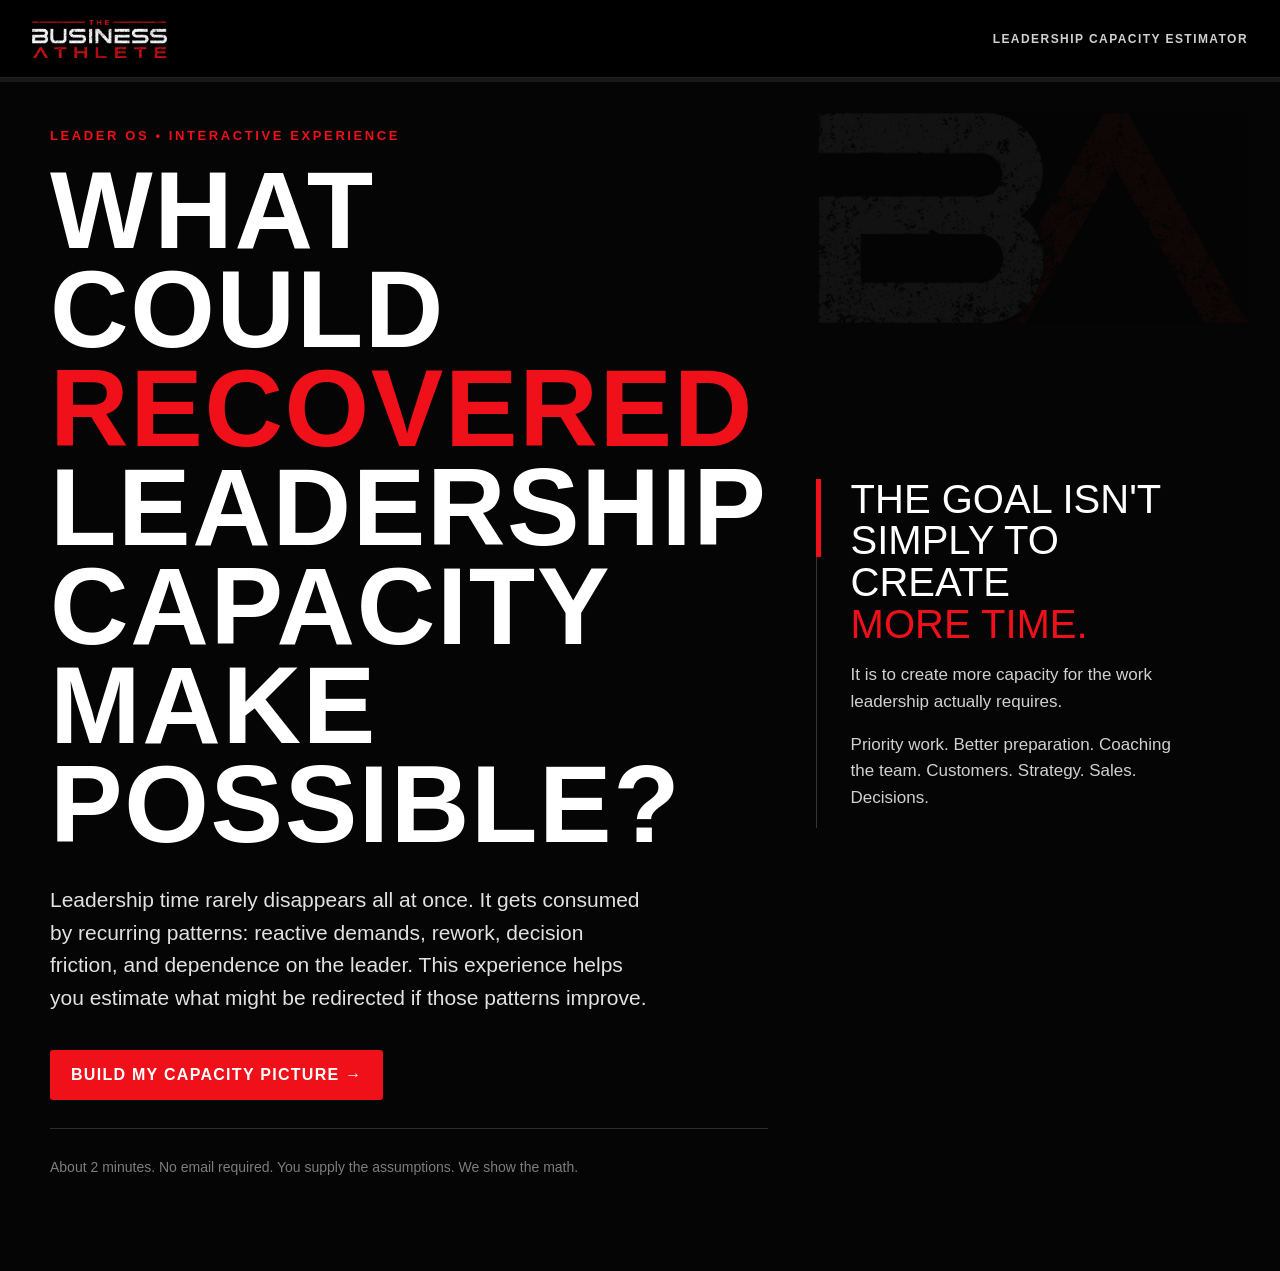
<file: index.html>
<!doctype html>
<html lang="en">
<head>
<meta charset="utf-8">
<meta name="viewport" content="width=device-width,initial-scale=1">
<title>Leadership Capacity Estimator | The Business Athlete</title>
<meta name="description" content="Explore where leadership capacity is being consumed and what could become possible if some of it were redirected.">
<link rel="stylesheet" href="styles.css">
</head>
<body>
<div class="app">
<header class="topbar">
  <img src="assets/brand-logo-dark.png" alt="The Business Athlete">
  <div class="top-right">Leadership Capacity Estimator</div>
</header>
<div class="progress-wrap"><div id="progress" class="progress"></div></div>

<section class="stage dark active" id="stage-hero">
  <img class="mono-ghost" src="assets/brand-mono-dark.png" alt="" aria-hidden="true">
  <div class="inner hero">
    <div>
      <div class="eyebrow">Leader OS • Interactive Experience</div>
      <h1>WHAT COULD<br><span class="red">RECOVERED</span><br>LEADERSHIP<br>CAPACITY<br>MAKE POSSIBLE?</h1>
      <p class="hero-copy">
        Leadership time rarely disappears all at once. It gets consumed by recurring patterns:
        reactive demands, rework, decision friction, and dependence on the leader.
        This experience helps you estimate what might be redirected if those patterns improve.
      </p>
      <div class="hero-action"><button class="cta" onclick="go(1)">Build My Capacity Picture →</button></div>
      <div class="rule"></div>
      <div class="note">About 2 minutes. No email required. You supply the assumptions. We show the math.</div>
    </div>
    <aside class="hero-aside">
      <div class="big">THE GOAL ISN'T<br>SIMPLY TO CREATE<br><span class="red">MORE TIME.</span></div>
      <p>It is to create more capacity for the work leadership actually requires.</p>
      <p>Priority work. Better preparation. Coaching the team. Customers. Strategy. Sales. Decisions.</p>
    </aside>
  </div>
</section>

<section class="stage light" id="stage-people">
  <div class="inner">
    <div class="step-head">
      <div>
        <div class="step-kicker">01 • Scope</div>
        <h2 class="step-title">WHO ARE WE<br><span class="red">THINKING ABOUT?</span></h2>
        <p class="step-lead">
          Choose one leader or a leadership team. If you choose a team, the time estimates on the next screen should represent an average per leader.
        </p>
      </div>
      <div class="step-count">01</div>
    </div>
    <div class="choice-grid">
      <button class="choice selected" data-segment="individual">
        <div class="num">01</div><h3>One Leader</h3>
        <p>Use this when you are thinking about one person's leadership capacity.</p>
      </button>
      <button class="choice" data-segment="team">
        <div class="num">06–12</div><h3>A Leadership Team</h3>
        <p>Use this when you want to estimate capacity across a group. Enter an average weekly estimate per leader on the next screen.</p>
      </button>
    </div>
    <div class="team-count" id="teamCount">
      <div><strong>How many leaders?</strong><div class="note">This number is used to calculate the total team capacity shown in the report.</div></div>
      <input id="leaderCount" type="number" min="2" max="12" value="8">
    </div>
    <div class="navrow"><button class="back" onclick="go(0)">← Back</button><button class="next" onclick="go(2)">Continue →</button></div>
  </div>
</section>

<section class="stage dark" id="stage-leaks">
  <div class="inner">
    <div class="step-head">
      <div>
        <div class="step-kicker">02 • Weekly capacity drains</div>
        <h2 class="step-title">WHERE IS LEADERSHIP<br><span class="red">TIME GETTING PULLED AWAY?</span></h2>
        <p class="step-lead">
          Estimate how many hours per week could realistically be reduced in each broad area if the operating pattern improved.
          For a team, enter an average per leader. Avoid counting the same time twice.
        </p>
      </div>
      <div class="step-count">02</div>
    </div>

    <div class="leak-grid">
      <div class="leak">
        <strong>Reactive Pull</strong>
        <p>Interruptions, urgent requests, and escalations that repeatedly pull the leader away from planned or priority work.</p>
        <div class="leak-input"><input data-key="reactive" type="number" min="0" max="10" step=".25" value="0"><span>hrs / week</span></div>
      </div>

      <div class="leak">
        <strong>Rework & Weak Readiness</strong>
        <p>Time lost because work, meetings, decisions, or conversations were not clear or prepared enough the first time.</p>
        <div class="leak-input"><input data-key="rework" type="number" min="0" max="10" step=".25" value="0"><span>hrs / week</span></div>
      </div>

      <div class="leak">
        <strong>Decision Friction</strong>
        <p>Extra time caused by unclear ownership, repeated approvals, slow decisions, or too many issues waiting on the leader.</p>
        <div class="leak-input"><input data-key="decisions" type="number" min="0" max="10" step=".25" value="0"><span>hrs / week</span></div>
      </div>

      <div class="leak">
        <strong>Team Dependence on the Leader</strong>
        <p>Time pulled back into the work because others need rescue, clarification, coaching, approval, or correction before they can move.</p>
        <div class="leak-input"><input data-key="dependency" type="number" min="0" max="10" step=".25" value="0"><span>hrs / week</span></div>
      </div>
    </div>

    <div class="total-band"><strong>Weekly time that could potentially be redirected</strong><div class="total" id="leakTotal">0 hrs / week</div></div>
    <div class="clarity">
      <strong>What this number means</strong><br>
      This is your estimate of leadership time that could eventually be used differently if the underlying patterns improve.
      It is not a promise that all of this time will be recovered.
    </div>
    <div class="navrow"><button class="back" onclick="go(1)">← Back</button><button class="next" onclick="go(3)">Continue →</button></div>
  </div>
</section>

<section class="stage paper" id="stage-effort">
  <div class="inner">
    <div class="step-head">
      <div>
        <div class="step-kicker">03 • Account for the work of change</div>
        <h2 class="step-title">BUILDING A BETTER SYSTEM<br><span class="red">TAKES SOME TIME TOO.</span></h2>
        <p class="step-lead">
          We subtract the extra time spent in coaching, reflection, and workbook work before showing the net capacity during the 12-week program.
        </p>
      </div>
      <div class="step-count">03</div>
    </div>

    <div class="slider-box">
      <div class="slider-top">
        <div>
          <strong>Extra program time per leader / week</strong>
          <div class="note">
            Include only time that is truly additional to normal work. Do not count leadership practices used inside meetings, decisions,
            conversations, or work that would already be happening.
          </div>
        </div>
        <div class="slider-value" id="programTimeValue">1 hr</div>
      </div>
      <input id="programTime" type="range" min=".25" max="2" step=".25" value="1">
      <div class="scale"><span>15 min</span><span>2 hrs</span></div>
    </div>

    <div class="model-note">
      <strong>One conservative assumption we make for you</strong>
      <p>
        We do not assume the full weekly improvement appears on Day 1. During the 12-week program, the estimator gradually builds toward the weekly amount you entered:
        25% for Weeks 1–3, 50% for Weeks 4–6, 75% for Weeks 7–9, and 100% for Weeks 10–12.
      </p>
    </div>

    <div class="navrow"><button class="back" onclick="go(2)">← Back</button><button class="next" onclick="go(4)">Continue →</button></div>
  </div>
</section>

<section class="stage light" id="stage-reinvest">
  <div class="inner">
    <div class="step-head">
      <div>
        <div class="step-kicker">04 • Reinvestment</div>
        <h2 class="step-title">IF THAT CAPACITY CAME BACK,<br><span class="red">WHERE SHOULD IT GO?</span></h2>
        <p class="step-lead">
          Choose the work that would matter most if you had more leadership capacity available.
          Your selections will appear in the final report so the result stays connected to what you actually want to do differently.
        </p>
      </div>
      <div class="step-count">04</div>
    </div>

    <div class="chip-grid">
      <button class="chip" data-reinvest="Priority work">Priority work</button>
      <button class="chip" data-reinvest="Better preparation">Better preparation</button>
      <button class="chip" data-reinvest="Coaching the team">Coaching the team</button>
      <button class="chip" data-reinvest="Customer / client work">Customer / client work</button>
      <button class="chip" data-reinvest="Sales">Sales</button>
      <button class="chip" data-reinvest="Strategic thinking">Strategic thinking</button>
      <button class="chip" data-reinvest="Decision-making">Decision-making</button>
      <button class="chip" data-reinvest="Hiring / talent">Hiring / talent</button>
      <button class="chip" data-reinvest="Fewer escalations">Fewer escalations</button>
      <button class="chip" data-reinvest="Other">Other</button>
    </div>

    <div class="reinvest-copy">The purpose is not to “save hours.” It is to create more capacity for higher-value leadership work.</div>
    <div class="navrow"><button class="back" onclick="go(3)">← Back</button><button class="next" onclick="go(5)">Reveal My Capacity Picture →</button></div>
  </div>
</section>

<section class="stage dark" id="stage-results">
  <img class="mono-ghost" src="assets/brand-mono-dark.png" alt="" aria-hidden="true">
  <div class="inner">
    <div class="step-head">
      <div>
        <div class="step-kicker">Your capacity picture</div>
        <h2 class="step-title">WHAT COULD<br><span class="red">CHANGE?</span></h2>
      </div>
      <div class="step-count">05</div>
    </div>

    <div class="report-opening">
      <div class="big">THE BIGGER QUESTION ISN'T HOW MANY HOURS.<br><span class="red">IT'S WHAT THOSE HOURS COULD DO.</span></div>
      <p>
        The numbers below are only useful if the capacity is actually redirected toward better work.
        You told us where you would want that capacity to go, so we start there.
      </p>
    </div>

    <h3 class="priority-title">You said you would redirect capacity toward:</h3>
    <div class="priority-grid" id="priorityGrid"></div>

    <div class="result-intro">
      <strong>Your weekly end-state assumption</strong>
      <div class="assumption" id="weeklyAssumption">0 hrs / leader / week</div>
      <p id="assumptionExplain">This is the amount of leadership time you estimated could eventually be used differently each week if the operating patterns improve.</p>
    </div>

    <div class="horizon-grid">
      <div class="horizon">
        <div class="k">During the 12-week program</div>
        <div class="v" id="buildNet">0<span> hrs</span></div>
        <div class="d">
          Potential net capacity during the program after accounting for gradual improvement and the extra program time you entered.
        </div>
      </div>

      <div class="horizon primary">
        <div class="k">Following 12 weeks — if sustained</div>
        <div class="v" id="next12">0<span> hrs</span></div>
        <div class="d">
          Potential capacity during the next 12 weeks if the full weekly amount you entered continues after the program.
        </div>
      </div>

      <div class="horizon">
        <div class="k">Annualized reference — if sustained</div>
        <div class="v" id="annualizedTop">0<span> hrs</span></div>
        <div class="d">
          The same weekly end-state assumption extended across 52 weeks. A reference point, not a forecast or guarantee.
        </div>
      </div>
    </div>

    <div class="metric-grid">
      <div class="metric"><div class="k">Gross potential during build</div><div class="v" id="grossBuild">0 hrs</div><div class="d">The modeled capacity before subtracting extra program time.</div></div>
      <div class="metric"><div class="k">Extra program time</div><div class="v" id="participation">0 hrs</div><div class="d">The coaching/reflection/workbook time you asked us to account for.</div></div>
      <div class="metric"><div class="k">People included</div><div class="v" id="people">1</div><div class="d">For teams, all totals are across the number of leaders you entered.</div></div>
    </div>



    <div class="context-grid">
      <div class="context-card econ">
        <div class="label">Economic context for the leadership time</div>
        <div class="big" id="economicContext">$0</div>
        <p>
          This applies the U.S. Bureau of Labor Statistics June 2026 benchmark of
          <strong>$88.63 per hour in total employer compensation</strong> for private-industry
          management, business, and financial occupations to the annualized hours above.
        </p>
        <p>
          <strong>This is not ROI, cash savings, revenue, or the business value created by those hours.</strong>
          It is simply a qualified reference for what leadership time itself represents in employer compensation.
        </p>
        <p class="source">
          Source: U.S. Bureau of Labor Statistics, Employer Costs for Employee Compensation, June 2026.
          <a href="https://www.bls.gov/news.release/ecec.t04.htm" target="_blank" rel="noopener">View BLS source</a>
        </p>
      </div>

      <div class="context-card">
        <div class="label">Why leadership capacity can matter beyond the leader</div>
        <div class="big">70%</div>
        <p>
          Gallup reports that managers account for <strong>70% of the variance in team engagement</strong>.
          That does not mean every redirected hour creates an engagement result. It does reinforce that how a leader
          uses capacity can affect the team, not only the leader's calendar.
        </p>
        <p class="source">
          Source: Gallup, 2026.
          <a href="https://www.gallup.com/workplace/712895/leaders-improve-employee-engagement-company-culture.aspx" target="_blank" rel="noopener">View Gallup source</a>
        </p>
      </div>
    </div>

    <div class="cta-band">
      <div>
        <h3>Explore whether Leader OS fits.</h3>
        <p>Discuss the demands of the role, what needs to change, and what meaningful progress would look like.</p>
      </div>
      <a id="contactLink" href="https://intuitogroup.com/contact-us.html" target="_top">Start a Conversation →</a>
    </div>

    <div class="navrow">
      <button class="back" onclick="go(4)">← Adjust Inputs</button>
      <div style="display:flex;gap:10px;flex-wrap:wrap">
        <button class="back" id="print">Print / Save PDF</button>
        <button class="back" id="reset">Start Over</button>
      </div>
    </div>

    <div class="method">
      <strong style="color:#fff">Plain-English math:</strong>
      During the program, we gradually build toward your weekly estimate and subtract the extra program time.
      The “next 12 weeks” figure assumes the full weekly amount you entered continues for another 12 weeks after the program.
      The annualized figure extends that same weekly assumption across 52 weeks.
      The BLS dollar figure applies a national employer-compensation benchmark to those annualized hours; it does not estimate ROI, revenue, savings, or business impact.
    </div>
    <div class="state-note">Your entries are kept only in this browser tab during the session so you can move backward, refresh, or return with the browser Back button without losing your work.</div>
  </div>
</section>
</div>

<div class="print-report" id="printReport">
  <div class="print-head">
    <div>
      <div class="print-kicker">The Business Athlete • Leadership Capacity Estimator</div>
      <div class="print-title">Your Leadership Capacity Picture</div>
    </div>
    <img class="print-logo" src="assets/brand-logo-light.png" alt="The Business Athlete">
  </div>

  <div class="print-message">
    <strong>The bigger question isn't how many hours. <span style="color:#ef1019">It's what those hours could do.</span></strong>
    <p>This summary uses the assumptions entered in the estimator. The value of recovered capacity depends on whether the operating pattern changes and where the time is redirected.</p>
  </div>

  <div class="print-horizons">
    <div class="print-horizon">
      <div class="k">During the 12-week program</div>
      <div class="v" id="pBuildNet">0<span> hrs</span></div>
      <p>Potential net capacity after gradual improvement and extra program time.</p>
    </div>
    <div class="print-horizon">
      <div class="k">Following 12 weeks — if sustained</div>
      <div class="v" id="pNext12">0<span> hrs</span></div>
      <p>Potential capacity if the full weekly end-state assumption continues.</p>
    </div>
    <div class="print-horizon">
      <div class="k">Annualized reference — if sustained</div>
      <div class="v" id="pAnnual">0<span> hrs</span></div>
      <p>The same weekly assumption extended across 52 weeks.</p>
    </div>
  </div>

  <div class="print-grid">
    <div class="print-box print-action-box">
      <div>
        <h4>Where you said the capacity should go</h4>
        <div class="print-priorities" id="printPriorities"></div>
      </div>

      <div class="print-next-step">
        <div class="print-next-kicker">Ready to put this capacity to work?</div>
        <div class="print-paths">
          <div class="print-path">
            <strong>Individual Leader OS Coaching</strong>
            <span>Private 12-week coached implementation for a leader ready to build a stronger operating system.</span>
          </div>
          <div class="print-path">
            <strong>Leader OS Team Cohort</strong>
            <span>A shared 12-week implementation for leadership teams building stronger operating practices together.</span>
          </div>
        </div>
        <a class="print-contact-link" href="https://intuitogroup.com/contact-us.html">
          START A CONVERSATION →
        </a>
        <div class="print-contact-url">intuitogroup.com/contact-us.html</div>
      </div>
    </div>

    <div class="print-box">
      <h4>Your model at a glance</h4>
      <div class="print-facts">
        <div class="print-fact"><div class="k">Weekly end-state</div><div class="v" id="pWeekly">0 hrs</div></div>
        <div class="print-fact"><div class="k">People included</div><div class="v" id="pPeople">1</div></div>
        <div class="print-fact"><div class="k">Extra program time</div><div class="v" id="pProgram">0 hrs</div></div>
      </div>
      <div class="print-econ">
        <div class="print-kicker">Employer-compensation context</div>
        <div class="money" id="pEconomic">$0</div>
        <p>Annualized hours × $88.63/hour BLS June 2026 benchmark for private-industry management, business, and financial occupations.</p>
        <p><strong>Not ROI, cash savings, revenue, or business value.</strong></p>
      </div>
      <div class="print-gallup">
        <strong>70%</strong>
        <span>Gallup reports managers account for 70% of the variance in team engagement — context for why leadership capacity can matter beyond the leader's own calendar.</span>
      </div>
      <p class="print-source">Sources: U.S. Bureau of Labor Statistics, Employer Costs for Employee Compensation, June 2026; Gallup, September 2026.</p>
    </div>
  </div>

  <div class="print-footer">
    <div>
      <div class="print-cta">Leader OS • The Business Athlete</div>
      <div class="print-url"><a href="https://intuitogroup.com/contact-us.html">intuitogroup.com/contact-us.html</a></div>
    </div>
    <div class="print-method">Illustrative planning model. No outcome, recovered time, financial return, or business impact is guaranteed.</div>
  </div>
</div>

<script src="app.js"></script>
</body>
</html>
</file>
<file: styles.css>
:root{--red:#ef1019;--black:#050505;--ink:#111;--white:#fff;--paper:#f6f6f3;--gray:#676767;--line:#d9d9d9;--max:1180px}
*{box-sizing:border-box} html{scroll-behavior:smooth}
body{margin:0;background:#000;color:var(--ink);font-family:Arial,Helvetica,sans-serif;-webkit-font-smoothing:antialiased}
button,input{font:inherit} button{cursor:pointer}.app{min-height:100vh;background:#fff}
.topbar{position:fixed;z-index:50;inset:0 0 auto;height:78px;display:flex;align-items:center;justify-content:space-between;padding:0 32px;background:rgba(0,0,0,.96);border-bottom:1px solid #222}
.topbar img{height:38px;width:auto}.top-right{color:#d0d0d0;font-size:12px;font-weight:800;letter-spacing:.12em;text-transform:uppercase}
.progress-wrap{position:fixed;top:78px;left:0;right:0;height:4px;background:#181818;z-index:49}.progress{height:100%;background:var(--red);transition:width .35s ease}
.stage{display:none;min-height:100vh;padding:128px 28px 68px;position:relative;overflow:hidden}.stage.active{display:block;animation:reveal .4s ease both}
@keyframes reveal{from{opacity:0;transform:translateY(8px)}to{opacity:1;transform:none}}
.dark{background:#050505;color:#fff}.light{background:#fff;color:#111}.paper{background:var(--paper);color:#111}
.inner{max-width:var(--max);margin:0 auto;position:relative;z-index:2}
.hero{min-height:calc(100vh - 78px);display:grid;grid-template-columns:1.1fr .9fr;gap:48px;align-items:center;padding-bottom:24px}
.eyebrow,.step-kicker{color:var(--red);font-weight:900;text-transform:uppercase;letter-spacing:.20em;font-size:13px;margin-bottom:18px}
.hero h1,.step-title{font-family:Impact,"Arial Narrow",Arial,sans-serif;text-transform:uppercase;letter-spacing:.015em;line-height:.91;margin:0}
.hero h1{font-size:clamp(64px,8.5vw,116px)}.step-title{font-size:clamp(46px,6vw,76px);line-height:.94}.red{color:var(--red)}
.hero-copy{font-size:21px;line-height:1.55;color:#e1e1e1;max-width:600px;margin:30px 0 0}
.cta,.next{border:0;background:var(--red);color:#fff;padding:16px 21px;border-radius:3px;font-weight:900;text-transform:uppercase;letter-spacing:.08em}
.hero-action{margin-top:36px}.hero-aside{border-left:1px solid #363636;padding-left:34px;position:relative}.hero-aside:before{content:"";position:absolute;left:-1px;top:0;width:5px;height:78px;background:var(--red)}
.hero-aside .big{font-family:Impact,"Arial Narrow",Arial,sans-serif;text-transform:uppercase;font-size:40px;line-height:1.04}.hero-aside p{color:#d0d0d0;font-size:17px;line-height:1.55}
.mono-ghost{position:absolute;right:32px;top:112px;width:min(430px,34vw);opacity:.055;pointer-events:none}.rule{height:1px;background:#2c2c2c;margin:28px 0}.note{font-size:14px;color:#7d7d7d;line-height:1.55}
.step-head{display:grid;grid-template-columns:1fr auto;gap:28px;align-items:start;margin-bottom:42px}.step-lead{font-size:20px;line-height:1.55;max-width:800px;margin-top:20px;color:#505050}.dark .step-lead{color:#d0d0d0}.step-count{font-family:Impact,"Arial Narrow",Arial,sans-serif;font-size:56px;color:#ddd;line-height:1}.dark .step-count{color:#292929}
.choice-grid{display:grid;grid-template-columns:repeat(2,1fr);gap:20px}.choice{border:1px solid var(--line);background:#fff;padding:30px;min-height:200px;border-radius:10px;text-align:left}.choice.selected{border:2px solid var(--red);padding:29px;background:#fff8f8}.choice .num{color:var(--red);font-family:Impact,"Arial Narrow",Arial,sans-serif;font-size:46px}.choice h3{font-family:Impact,"Arial Narrow",Arial,sans-serif;text-transform:uppercase;font-size:29px;margin:10px 0}.choice p{margin:0;color:#5d5d5d;font-size:16px;line-height:1.55}
.team-count{margin-top:20px;display:none;grid-template-columns:1fr 140px;gap:24px;align-items:center;background:#f2f2ef;padding:20px;border-left:5px solid var(--red)}.team-count.show{display:grid}.team-count strong{font-size:17px}
input[type=number]{width:100%;padding:12px;border:1px solid #aaa;border-radius:4px;background:#fff;font-weight:800;font-size:17px}
.leak-grid{display:grid;grid-template-columns:repeat(2,1fr);gap:16px}.leak{background:#101010;border:1px solid #2a2a2a;padding:24px;border-radius:9px}.leak strong{display:block;text-transform:uppercase;font-size:16px;letter-spacing:.05em;margin-bottom:9px}.leak p{font-size:15px;color:#b4b4b4;line-height:1.5;min-height:70px;margin:0 0 16px}.leak-input{display:flex;align-items:center;gap:10px}.leak-input input{width:105px;background:#060606;color:#fff;border:1px solid #4a4a4a;padding:11px}.leak-input span{color:#999;font-size:14px}
.total-band{margin-top:22px;background:var(--red);color:#fff;padding:20px 24px;border-radius:6px;display:flex;justify-content:space-between;gap:18px;align-items:center}.total-band strong{font-size:15px;text-transform:uppercase;letter-spacing:.06em}.total-band .total{font-family:Impact,"Arial Narrow",Arial,sans-serif;font-size:38px}
.clarity,.model-note{margin-top:18px;border-left:5px solid var(--red);padding:20px 22px;font-size:15px;line-height:1.6}.clarity{background:#151515;color:#c5c5c5}.model-note{background:#000;color:#ddd}.clarity strong,.model-note strong{color:#fff;text-transform:uppercase;font-size:13px;letter-spacing:.07em}
.slider-box{background:#fff;border:1px solid var(--line);padding:32px;border-radius:10px}.slider-top{display:flex;justify-content:space-between;gap:24px;align-items:end}.slider-top strong{font-size:18px}.slider-value{font-family:Impact,"Arial Narrow",Arial,sans-serif;color:var(--red);font-size:54px}
input[type=range]{width:100%;accent-color:var(--red);margin:30px 0 8px}.scale{display:flex;justify-content:space-between;color:#888;font-size:13px}
.chip-grid{display:flex;flex-wrap:wrap;gap:12px}.chip{border:1px solid #aaa;background:#fff;padding:13px 16px;border-radius:999px;font-weight:800;font-size:15px}.chip.selected{background:#000;color:#fff;border-color:#000}.reinvest-copy{background:#000;color:#fff;border-left:6px solid var(--red);padding:24px;margin-top:30px;font-size:18px;line-height:1.5}
.navrow{display:flex;justify-content:space-between;gap:12px;margin-top:36px}.back{border:1px solid #999;background:transparent;color:inherit;padding:13px 16px;border-radius:4px;font-weight:800}
.report-opening{background:#fff;color:#111;padding:30px;border-left:8px solid var(--red);margin-bottom:26px}.report-opening .big{font-family:Impact,"Arial Narrow",Arial,sans-serif;text-transform:uppercase;font-size:38px;line-height:1.05}.report-opening p{font-size:17px;color:#595959;line-height:1.55;margin:12px 0 0}
.priority-title{color:#fff;font-family:Impact,"Arial Narrow",Arial,sans-serif;text-transform:uppercase;font-size:30px;margin:0 0 14px}.priority-grid{display:grid;grid-template-columns:repeat(2,1fr);gap:12px;margin-bottom:28px}.priority-card{background:#141414;border:1px solid #303030;border-radius:8px;padding:20px}.priority-card strong{display:block;color:var(--red);font-size:15px;text-transform:uppercase;letter-spacing:.05em;margin-bottom:7px}.priority-card p{margin:0;color:#c9c9c9;font-size:15px;line-height:1.5}
.result-intro{background:#151515;border:1px solid #303030;color:#fff;padding:23px 25px;margin:28px 0 18px}.result-intro strong{display:block;color:#999;text-transform:uppercase;letter-spacing:.08em;font-size:12px}.result-intro .assumption{font-family:Impact,"Arial Narrow",Arial,sans-serif;font-size:40px;color:#fff;margin:6px 0}.result-intro p{margin:0;color:#bbb;font-size:15px;line-height:1.5}
.horizon-grid{display:grid;grid-template-columns:repeat(3,1fr);gap:14px}.horizon{border:1px solid #2d2d2d;background:#0d0d0d;border-radius:10px;padding:28px;position:relative;overflow:hidden}.horizon.primary:before{content:"";position:absolute;left:0;top:0;bottom:0;width:6px;background:var(--red)}
.horizon .k{text-transform:uppercase;letter-spacing:.1em;color:#aaa;font-size:13px;font-weight:900}.horizon .v{font-family:Impact,"Arial Narrow",Arial,sans-serif;font-size:58px;line-height:.9;margin:13px 0;color:#fff}.horizon .v span{color:var(--red);font-size:.45em}.horizon .d{color:#c0c0c0;font-size:15px;line-height:1.55}
.metric-grid{display:grid;grid-template-columns:repeat(3,1fr);gap:12px;margin-top:18px}.metric{background:#fff;color:#111;padding:22px;border-radius:8px;min-height:150px}.metric .k{text-transform:uppercase;letter-spacing:.07em;font-weight:900;font-size:11px;color:#777}.metric .v{font-family:Impact,"Arial Narrow",Arial,sans-serif;font-size:38px;line-height:1;margin:10px 0}.metric .d{font-size:13px;color:#606060;line-height:1.5}
.annual{margin-top:18px;background:#171717;border:1px solid #333;padding:22px;border-radius:8px}.annual strong{display:block;color:var(--red);text-transform:uppercase;letter-spacing:.08em;font-size:13px}.annual .num{font-family:Impact,"Arial Narrow",Arial,sans-serif;font-size:39px;color:#fff;margin:6px 0}.annual p{margin:0;color:#bbb;font-size:14px;line-height:1.55}
.context-grid{display:grid;grid-template-columns:1fr 1fr;gap:16px;margin-top:22px}.context-card{background:#fff;color:#111;padding:24px;border-radius:8px}.context-card .label{color:var(--red);text-transform:uppercase;font-weight:900;letter-spacing:.07em;font-size:12px}.context-card .big{font-family:Impact,"Arial Narrow",Arial,sans-serif;font-size:38px;margin:8px 0}.context-card p{font-size:14px;line-height:1.55;color:#555}.context-card a{color:#111;font-weight:800}
.econ{background:#fff8f8!important;border:1px solid #ffd0d3}.source{font-size:11px!important;color:#777!important;margin-top:10px!important}
.cta-band{margin-top:34px;padding:28px;background:var(--red);display:flex;justify-content:space-between;gap:24px;align-items:center;border-radius:8px}.cta-band h3{font-family:Impact,"Arial Narrow",Arial,sans-serif;text-transform:uppercase;font-size:34px;margin:0;color:#fff}.cta-band p{color:#fff;margin:6px 0 0;font-size:15px}.cta-band a{background:#000;color:#fff;text-decoration:none;padding:15px 18px;font-weight:900;text-transform:uppercase;border-radius:4px;white-space:nowrap}
.method{margin-top:28px;padding-top:22px;border-top:1px solid #2e2e2e;color:#9a9a9a;font-size:13px;line-height:1.6}.state-note{margin-top:12px;color:#777;font-size:12px}

/* Dedicated one-page print report — readability patch */
.print-report{display:none}
.print-logo{height:54px;width:auto}
.print-head{
  display:flex;align-items:flex-start;justify-content:space-between;gap:28px;
  border-bottom:2px solid #000;padding-bottom:13px;margin-bottom:10px
}
.print-kicker{font-size:11pt;font-weight:800;letter-spacing:.11em;text-transform:uppercase;color:#ef1019}
.print-title{
  font-family:Impact,"Arial Narrow",Arial,sans-serif;
  font-size:31pt;line-height:.95;text-transform:uppercase;margin:5px 0 0
}
.print-message{
  border-left:6px solid #ef1019;padding:11px 15px;background:#f5f5f3;margin-bottom:14px
}
.print-message strong{
  display:block;font-family:Impact,"Arial Narrow",Arial,sans-serif;
  font-size:20pt;line-height:1.03;text-transform:uppercase
}
.print-message p{font-size:11.5pt;line-height:1.4;margin:7px 0 0;color:#444}
.print-horizons{
  display:grid;grid-template-columns:repeat(3,1fr);gap:10px;margin-bottom:14px
}
.print-horizon{border:1px solid #cfcfcf;padding:15px 16px;min-height:145px}
.print-horizon .k{
  font-size:10pt;font-weight:800;letter-spacing:.06em;text-transform:uppercase;color:#666
}
.print-horizon .v{
  font-family:Impact,"Arial Narrow",Arial,sans-serif;
  font-size:38pt;line-height:1;margin:8px 0;color:#111
}
.print-horizon .v span{color:#ef1019;font-size:.48em}
.print-horizon p{font-size:10pt;line-height:1.35;color:#555;margin:0}
.print-grid{display:grid;grid-template-columns:1.08fr .92fr;gap:10px;min-height:0}
.print-box{border:1px solid #d4d4d4;padding:15px 16px}
.print-box h4{
  font-size:11pt;letter-spacing:.07em;text-transform:uppercase;color:#ef1019;margin:0 0 10px
}
.print-priorities{display:flex;flex-wrap:wrap;gap:7px;align-content:flex-start}
.print-priority{
  background:#f1f1ef;border:1px solid #ddd;padding:7px 10px;border-radius:999px
}
.print-priority strong{display:block;font-size:10pt;margin:0}
.print-facts{display:grid;grid-template-columns:repeat(3,1fr);gap:7px;margin-bottom:10px}
.print-fact{background:#f4f4f2;padding:9px}
.print-fact .k{font-size:8.5pt;text-transform:uppercase;color:#777;font-weight:800}
.print-fact .v{
  font-family:Impact,"Arial Narrow",Arial,sans-serif;font-size:22pt;margin-top:4px
}
.print-econ{
  background:#fff6f6;border-left:5px solid #ef1019;padding:10px 11px;margin-top:8px
}
.print-econ .money{
  font-family:Impact,"Arial Narrow",Arial,sans-serif;font-size:25pt;margin:3px 0
}
.print-econ p{font-size:9pt;line-height:1.35;color:#555;margin:5px 0}
.print-gallup{
  margin-top:8px;background:#f4f4f2;border-left:5px solid #000;
  padding:9px 10px;display:flex;gap:10px;align-items:center
}
.print-gallup strong{
  font-family:Impact,"Arial Narrow",Arial,sans-serif;font-size:24pt;line-height:1;color:#ef1019
}
.print-gallup span{font-size:9pt;line-height:1.32;color:#444}
.print-source{font-size:8pt!important;line-height:1.3;color:#555!important;margin:7px 0 0!important}
.print-footer{
  display:flex;justify-content:space-between;align-items:flex-end;gap:18px;
  border-top:1px solid #bbb;margin-top:8px;padding-top:7px
}
.print-cta{font-size:11pt;font-weight:800}
.print-url{font-size:9pt;color:#555}
.print-method{font-size:8.2pt;line-height:1.32;color:#555;max-width:55%;text-align:right}

@media(max-width:920px){.hero,.horizon-grid,.context-grid{grid-template-columns:1fr}.hero-aside{border-left:0;border-top:1px solid #333;padding:28px 0 0}.choice-grid,.leak-grid{grid-template-columns:1fr}.metric-grid,.priority-grid{grid-template-columns:1fr 1fr}.topbar{padding:0 16px}.topbar img{height:30px}.mono-ghost{right:-8px;width:315px}.step-lead{font-size:18px}}
@media(max-width:640px){.stage{padding:118px 16px 46px}.step-head{grid-template-columns:1fr}.step-count{display:none}.metric-grid,.priority-grid{grid-template-columns:1fr}.team-count{grid-template-columns:1fr}.hero h1{font-size:57px}.hero-copy{font-size:18px}.hero-aside p{font-size:16px}.cta-band{flex-direction:column;align-items:flex-start}.top-right{display:none}.mono-ghost{width:230px;right:-18px;top:104px}.slider-top{flex-direction:column;align-items:flex-start}.horizon .v{font-size:58px}.report-opening .big{font-size:33px}}

/* Print report conversion CTA */
.print-action-box{
  display:flex;
  flex-direction:column;
  justify-content:space-between;
}
.print-next-step{
  margin-top:11px;
  background:#0b0b0b;
  color:#fff;
  border-left:5px solid #ef1019;
  padding:10px 12px 9px;
}
.print-next-kicker{
  font-family:Impact,"Arial Narrow",Arial,sans-serif;
  font-size:14pt;
  line-height:1.05;
  text-transform:uppercase;
  margin-bottom:7px;
}
.print-paths{
  display:grid;
  grid-template-columns:1fr 1fr;
  gap:8px;
  margin-bottom:8px;
}
.print-path{
  border-top:1px solid #424242;
  padding-top:5px;
}
.print-path strong{
  display:block;
  color:#fff;
  font-size:8.5pt;
  margin-bottom:2px;
}
.print-path span{
  display:block;
  color:#c9c9c9;
  font-size:7.2pt;
  line-height:1.22;
}
.print-contact-link{
  display:inline-block;
  background:#ef1019;
  color:#fff!important;
  text-decoration:none!important;
  font-size:9pt;
  font-weight:900;
  letter-spacing:.055em;
  padding:7px 10px;
  margin-top:1px;
}
.print-contact-url{
  margin-top:6px;
  color:#bdbdbd;
  font-size:7.5pt;
}
.print-url a{
  color:#555!important;
  text-decoration:none!important;
}


@media print{
  @page{size:Letter landscape;margin:.14in}

  html,body{
    width:100%;
    height:100%;
    margin:0!important;
    padding:0!important;
    background:#fff!important;
  }

  body{
    -webkit-print-color-adjust:exact;
    print-color-adjust:exact;
  }

  .app{display:none!important}

  .print-report{
    display:block!important;
    position:relative!important;
    width:10.72in!important;
    height:8.17in!important;
    margin:0 auto!important;
    padding:0!important;
    overflow:hidden!important;
    color:#111!important;
    background:#fff!important;
    font-family:Arial,Helvetica,sans-serif!important;
  }

  /* Fixed vertical rhythm: no browser pagination decisions */
  .print-head{
    height:.62in!important;
    margin:0 0 .08in 0!important;
    padding:0 0 .07in 0!important;
  }

  .print-logo{height:.42in!important}

  .print-kicker{font-size:8.5pt!important}
  .print-title{font-size:24pt!important;margin-top:2px!important}

  .print-message{
    height:.72in!important;
    margin:0 0 .08in 0!important;
    padding:.08in .12in!important;
  }
  .print-message strong{font-size:15.5pt!important}
  .print-message p{font-size:8.4pt!important;line-height:1.24!important;margin-top:3px!important}

  .print-horizons{
    height:1.20in!important;
    display:flex!important;
    gap:.07in!important;
    margin:0 0 .08in 0!important;
  }
  .print-horizon{
    flex:1 1 0!important;
    min-height:0!important;
    height:1.20in!important;
    padding:.09in .10in!important;
    margin:0!important;
  }
  .print-horizon .k{font-size:7.4pt!important}
  .print-horizon .v{font-size:27pt!important;margin:3px 0 2px!important}
  .print-horizon p{font-size:7.2pt!important;line-height:1.18!important}

  /* Replace CSS grid with a fixed two-column flex row for print */
  .print-grid{
    display:flex!important;
    gap:.08in!important;
    width:100%!important;
    height:4.67in!important;
    min-height:0!important;
    margin:0!important;
    padding:0!important;
    break-inside:auto!important;
    page-break-inside:auto!important;
  }

  .print-box{
    width:50%!important;
    height:4.67in!important;
    min-height:0!important;
    padding:.10in .11in!important;
    margin:0!important;
    overflow:hidden!important;
    break-inside:auto!important;
    page-break-inside:auto!important;
  }

  .print-action-box{
    display:flex!important;
    flex-direction:column!important;
    justify-content:space-between!important;
  }

  .print-box h4{
    font-size:8.3pt!important;
    margin:0 0 5px!important;
  }

  .print-priorities{
    gap:4px!important;
    max-height:1.15in!important;
    overflow:hidden!important;
  }
  .print-priority{
    padding:4px 7px!important;
  }
  .print-priority strong{font-size:7.4pt!important}

  .print-next-step{
    margin-top:7px!important;
    padding:8px 9px!important;
    border-left-width:4px!important;
  }
  .print-next-kicker{
    font-size:12pt!important;
    margin-bottom:5px!important;
  }
  .print-paths{
    gap:6px!important;
    margin-bottom:5px!important;
  }
  .print-path{padding-top:4px!important}
  .print-path strong{font-size:7.4pt!important}
  .print-path span{font-size:6.45pt!important;line-height:1.14!important}
  .print-contact-link{
    font-size:7.8pt!important;
    padding:5px 8px!important;
  }
  .print-contact-url{
    font-size:6.4pt!important;
    margin-top:3px!important;
  }

  .print-facts{
    gap:4px!important;
    margin-bottom:5px!important;
  }
  .print-fact{padding:5px!important}
  .print-fact .k{font-size:6.2pt!important}
  .print-fact .v{font-size:15pt!important;margin-top:2px!important}

  .print-econ{
    padding:7px 8px!important;
    margin-top:4px!important;
    border-left-width:4px!important;
  }
  .print-econ .money{font-size:19pt!important;margin:1px 0!important}
  .print-econ p{font-size:6.45pt!important;line-height:1.17!important;margin:2px 0!important}

  .print-gallup{
    margin-top:4px!important;
    padding:6px 7px!important;
    border-left-width:4px!important;
    gap:6px!important;
  }
  .print-gallup strong{font-size:18pt!important}
  .print-gallup span{font-size:6.4pt!important;line-height:1.18!important}

  .print-source{
    font-size:5.9pt!important;
    line-height:1.14!important;
    margin:3px 0 0!important;
  }

  .print-footer{
    position:absolute!important;
    left:0!important;
    right:0!important;
    bottom:0!important;
    height:.55in!important;
    margin:0!important;
    padding:.06in 0 0!important;
  }
  .print-cta{font-size:8pt!important}
  .print-url{font-size:6.8pt!important}
  .print-method{font-size:6pt!important;line-height:1.16!important;max-width:58%!important}

  /* Prevent Chrome from inventing a second page for overflow */
  .print-report,
  .print-report *{
    box-sizing:border-box!important;
  }
}
</file>
